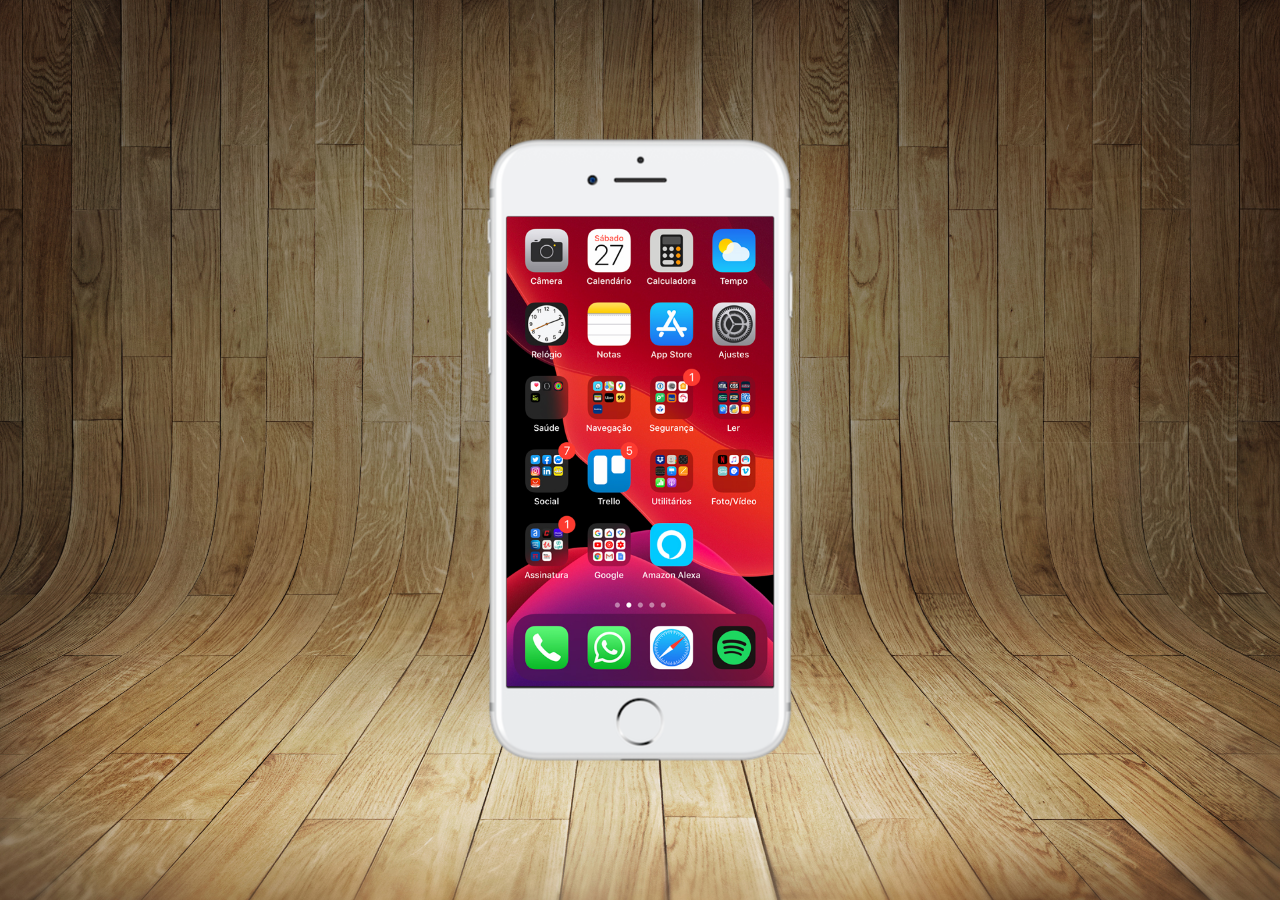
<file: index.html>
<!DOCTYPE html>
<html lang="pt-br">
<head>
    <meta charset="UTF-8">
    <meta name="viewport" content="width=device-width, initial-scale=1.0">
    <title>Projeto rede sociais</title>
    <link rel="shortcut icon" href="imagens/favicon.ico" type="image/x-icon">
    <link rel="stylesheet" href="estilos/style.css">
</head>
<body>
    <main>
        <section id="telefone">
            <iframe src="home.html" id="tela" nome="tela" frameborder="0"></iframe>
        </section>
        <section id="redes-sociais">
            
        </section>
    </main>
</body>
</html>
</file>
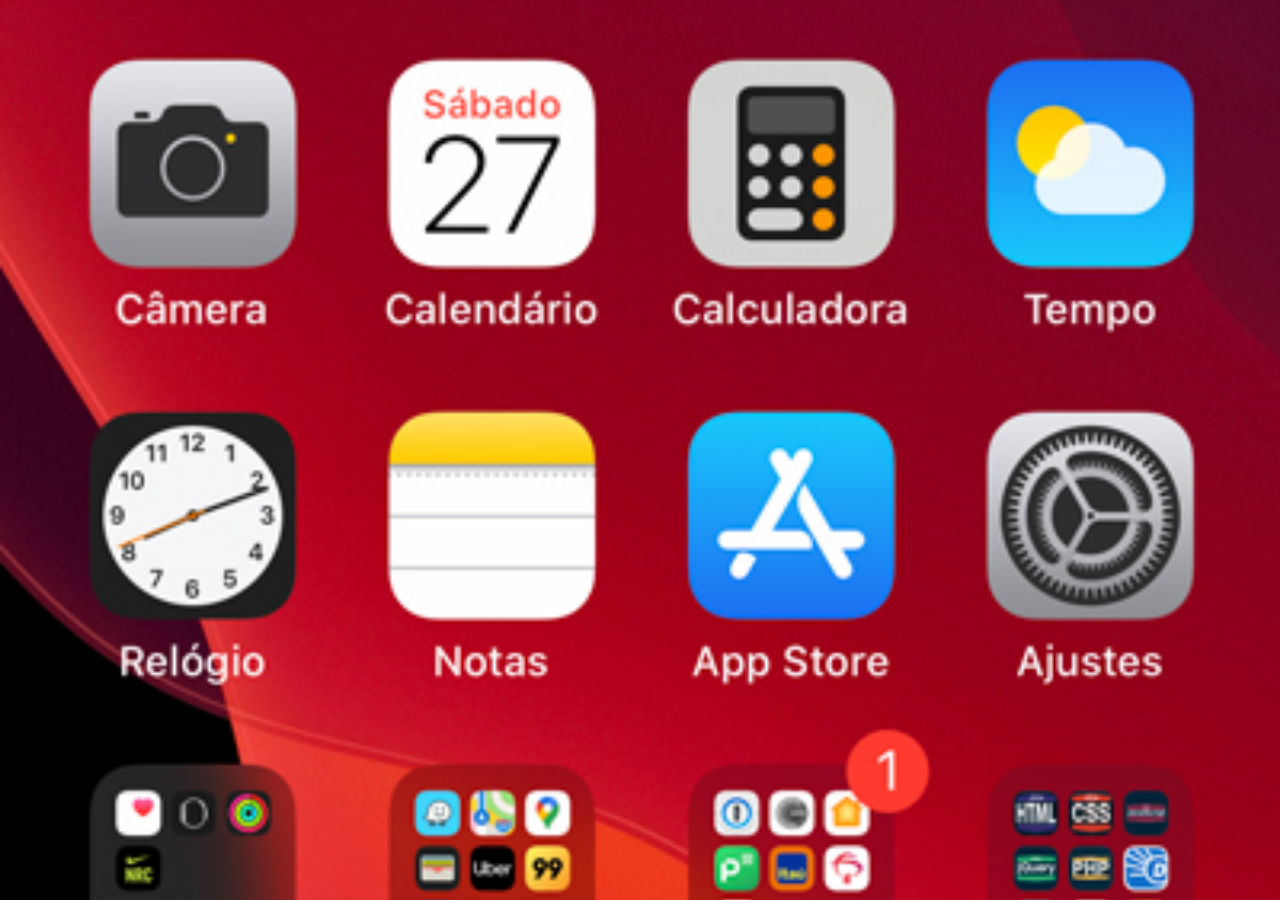
<file: home.html>
<!DOCTYPE html>
<html lang="pt-br">
<head>
    <meta charset="UTF-8">
    <meta name="viewport" content="width=device-width, initial-scale=1.0">
    <title>Document</title>
    <style>
        * {
            margin: 0px;
            padding: 0px;
        }

        body {
            width: 100vw;
            height: 100vh;
            background: url(imagens/tela-home.jpg) no-repeat top center;
            background-size: cover;
        }
    </style>
</head>
<body>
    
</body>
</html>
</file>
<file: estilos/style.css>
@charset "UTF-8";

* {
    margin: 0px;
    padding: 0px;
    font-family:Arial, Helvetica, sans-serif;
}

body {
    height: 100vh;
    width: 100vw;
    background-color: black;
}

body {
    background: url(../imagens/fundo-madeira.jpg) top center no-repeat;
    background-size: cover;
    background-attachment: fixed;
}

main {
    position: relative;
    height: 100vh;
}

section#telefone {
    position: absolute;
    top: 50%;
    left: 50%;
    transform: translate(-50%, -50%);
    
    height: 627px;
    width: 311px;
    background: url(../imagens/frame-iphone.png);
}

iframe#tela {
    position: absolute;
    top: 80px;
    left: 22px;
    width: 267px;
    height: 470px;
}
</file>
